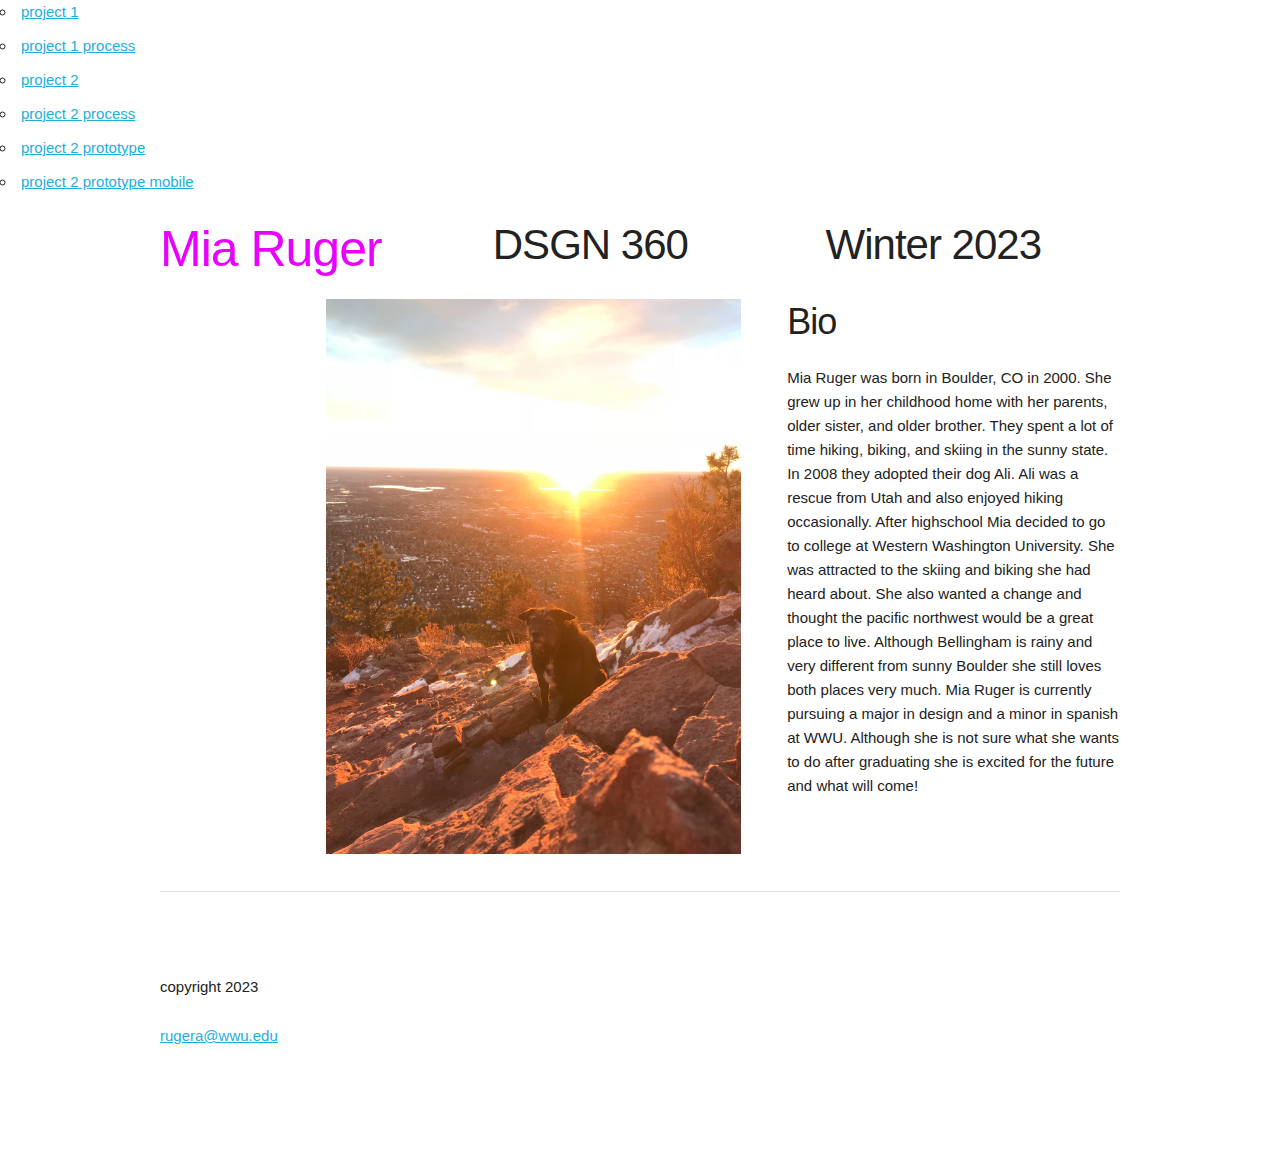
<file: index.html>
<!DOCTYPE html>
<html lang="en">
<head>
    <meta charset="UTF-8">
    <meta http-equiv="X-UA-Compatible" content="IE=edge">
    <meta name="viewport" content="width=device-width, initial-scale=1.0">
    <link href="normalize.css" rel="stylesheet">
    <link href="skeleton.css" rel="stylesheet">
    <link href="styles.css" rel="stylesheet" type="text/css">
    <link rel="preconnect" href="https://fonts.googleapis.com">
    <link rel="preconnect" href="https://fonts.gstatic.com" crossorigin>
    <link href="https://fonts.googleapis.com/css2?family=Luckiest+Guy&display=swap" rel="stylesheet">
</head>

<body>
    <div id="wrapper">
            <header>
                <nav>
                    <ul id="mainNav">
                        <li><a href="https://www.figma.com/proto/cJFvYl3Blu2fLU3STAPGom/WHATCOMTHERAPYDOGS?node-id=1%3A2&scaling=scale-down&page-id=0%3A1&starting-point-node-id=1%3A2&show-proto-sidebar=1">project 1</a></li>
                        <li><a href="project1casestudy.pdf">project 1 process</a></li>
                        <li><a href="https://miaruger.github.io/puddlesthehedgehog/">project 2</a></li>
                        <li><a href="project2 casestudy.pdf">project 2 process</a></li>
                        <li><a href="https://www.figma.com/proto/ZvYBZ6AjgtZ8niF4vgWZTt/DSGN-360-Project-2?node-id=1-3&scaling=scale-down&page-id=0%3A1&starting-point-node-id=1%3A3">project 2 prototype</a></li>
                        <li><a href="https://www.figma.com/proto/XiQ1gPjxaBB16CVXtaCkbG/p2-mobile?node-id=1-2&scaling=scale-down&page-id=0%3A1">project 2 prototype mobile</a></li>
                    <ul>
    </div>
    
        
    <div class="container">
                <div class="row">
                    <div class="four columns mia">
                        <h1>Mia Ruger</h1>
                    </div>
                    <div class="four columns">
                        <h2>DSGN 360</h2>
                    </div>
                    <div class="four columns">
                        <h2>Winter 2023</h2>
                    </div>
                </div>
    </div>          

</header>

 <div class="container">
    <div class="row">
        
                    <div class="two columns">
                        <p></p> 
                        </div>

                        <div class="six columns">       
                            <img id="ali" class="u=full-width" src="images/ali.jpg">
                        </div>

                        <div class="four colummns">
                            <h3>Bio</h3>
                            <p>Mia Ruger was born in Boulder, CO in 2000. She grew up in her childhood home with her parents, older sister, and older brother. They spent a lot of time hiking, biking, and skiing in the sunny state. In 2008 they adopted their dog Ali. Ali was a rescue from Utah and also enjoyed hiking occasionally. After highschool Mia decided to go to college at Western Washington University. She was attracted to the skiing and biking she had heard about. She also wanted a change and thought the pacific northwest would be a great place to live. Although Bellingham is rainy and very different from sunny Boulder she still loves both places very much. Mia Ruger is currently pursuing a major in design and a minor in spanish at WWU. Although she is not sure what she wants to do after graduating she is excited for the future and what will come!</p>
                        </div>
        </div>
    </div>

<div class="container">
    <div class="row">
        <div class="twelve columns"> 
    <hr>
    <br><br>
        </div>
    </div>
</div>
   
    <footer>
        <div class="container">
            <div class="row">
                <div class="six columns"> 
                        <p>copyright 2023</p>
                            <a href="mailto:rugera@wwu.edu">rugera@wwu.edu</a>
                </div>

                <div class="six columns"> 
                    <img id="astro" src="astro.jpeg" alt="astro">
                </div>
            </div>

        </div>
    </footer>
</body>

</html>
</file>
<file: skeleton.css>
/*
* Skeleton V2.0.4
* Copyright 2014, Dave Gamache
* www.getskeleton.com
* Free to use under the MIT license.
* http://www.opensource.org/licenses/mit-license.php
* 12/29/2014
*/


/* Table of contents
––––––––––––––––––––––––––––––––––––––––––––––––––
- Grid
- Base Styles
- Typography
- Links
- Buttons
- Forms
- Lists
- Code
- Tables
- Spacing
- Utilities
- Clearing
- Media Queries
*/


/* Grid
–––––––––––––––––––––––––––––––––––––––––––––––––– */
.container {
  position: relative;
  width: 100%;
  max-width: 960px;
  margin: 0 auto;
  padding: 0 20px;
  box-sizing: border-box; }
.column,
.columns {
  width: 100%;
  float: left;
  box-sizing: border-box; }

/* For devices larger than 400px */
@media (min-width: 400px) {
  .container {
    width: 85%;
    padding: 0; }
}

/* For devices larger than 550px */
@media (min-width: 550px) {
  .container {
    width: 80%; }
  .column,
  .columns {
    margin-left: 4%; }
  .column:first-child,
  .columns:first-child {
    margin-left: 0; }

  .one.column,
  .one.columns                    { width: 4.66666666667%; }
  .two.columns                    { width: 13.3333333333%; }
  .three.columns                  { width: 22%;            }
  .four.columns                   { width: 30.6666666667%; }
  .five.columns                   { width: 39.3333333333%; }
  .six.columns                    { width: 48%;            }
  .seven.columns                  { width: 56.6666666667%; }
  .eight.columns                  { width: 65.3333333333%; }
  .nine.columns                   { width: 74.0%;          }
  .ten.columns                    { width: 82.6666666667%; }
  .eleven.columns                 { width: 91.3333333333%; }
  .twelve.columns                 { width: 100%; margin-left: 0; }

  .one-third.column               { width: 30.6666666667%; }
  .two-thirds.column              { width: 65.3333333333%; }

  .one-half.column                { width: 48%; }

  /* Offsets */
  .offset-by-one.column,
  .offset-by-one.columns          { margin-left: 8.66666666667%; }
  .offset-by-two.column,
  .offset-by-two.columns          { margin-left: 17.3333333333%; }
  .offset-by-three.column,
  .offset-by-three.columns        { margin-left: 26%;            }
  .offset-by-four.column,
  .offset-by-four.columns         { margin-left: 34.6666666667%; }
  .offset-by-five.column,
  .offset-by-five.columns         { margin-left: 43.3333333333%; }
  .offset-by-six.column,
  .offset-by-six.columns          { margin-left: 52%;            }
  .offset-by-seven.column,
  .offset-by-seven.columns        { margin-left: 60.6666666667%; }
  .offset-by-eight.column,
  .offset-by-eight.columns        { margin-left: 69.3333333333%; }
  .offset-by-nine.column,
  .offset-by-nine.columns         { margin-left: 78.0%;          }
  .offset-by-ten.column,
  .offset-by-ten.columns          { margin-left: 86.6666666667%; }
  .offset-by-eleven.column,
  .offset-by-eleven.columns       { margin-left: 95.3333333333%; }

  .offset-by-one-third.column,
  .offset-by-one-third.columns    { margin-left: 34.6666666667%; }
  .offset-by-two-thirds.column,
  .offset-by-two-thirds.columns   { margin-left: 69.3333333333%; }

  .offset-by-one-half.column,
  .offset-by-one-half.columns     { margin-left: 52%; }

}


/* Base Styles
–––––––––––––––––––––––––––––––––––––––––––––––––– */
/* NOTE
html is set to 62.5% so that all the REM measurements throughout Skeleton
are based on 10px sizing. So basically 1.5rem = 15px :) */
html {
  font-size: 62.5%; }
body {
  font-size: 1.5em; /* currently ems cause chrome bug misinterpreting rems on body element */
  line-height: 1.6;
  font-weight: 400;
  font-family: "Raleway", "HelveticaNeue", "Helvetica Neue", Helvetica, Arial, sans-serif;
  color: #222; }


/* Typography
–––––––––––––––––––––––––––––––––––––––––––––––––– */
h1, h2, h3, h4, h5, h6 {
  margin-top: 0;
  margin-bottom: 2rem;
  font-weight: 300; }
h1 { font-size: 4.0rem; line-height: 1.2;  letter-spacing: -.1rem;}
h2 { font-size: 3.6rem; line-height: 1.25; letter-spacing: -.1rem; }
h3 { font-size: 3.0rem; line-height: 1.3;  letter-spacing: -.1rem; }
h4 { font-size: 2.4rem; line-height: 1.35; letter-spacing: -.08rem; }
h5 { font-size: 1.8rem; line-height: 1.5;  letter-spacing: -.05rem; }
h6 { font-size: 1.5rem; line-height: 1.6;  letter-spacing: 0; }

/* Larger than phablet */
@media (min-width: 550px) {
  h1 { font-size: 5.0rem; }
  h2 { font-size: 4.2rem; }
  h3 { font-size: 3.6rem; }
  h4 { font-size: 3.0rem; }
  h5 { font-size: 2.4rem; }
  h6 { font-size: 1.5rem; }
}

p {
  margin-top: 0; }


/* Links
–––––––––––––––––––––––––––––––––––––––––––––––––– */
a {
  color: #1EAEDB; }
a:hover {
  color: #0FA0CE; }


/* Buttons
–––––––––––––––––––––––––––––––––––––––––––––––––– */
.button,
button,
input[type="submit"],
input[type="reset"],
input[type="button"] {
  display: inline-block;
  height: 38px;
  padding: 0 30px;
  color: #555;
  text-align: center;
  font-size: 11px;
  font-weight: 600;
  line-height: 38px;
  letter-spacing: .1rem;
  text-transform: uppercase;
  text-decoration: none;
  white-space: nowrap;
  background-color: transparent;
  border-radius: 4px;
  border: 1px solid #bbb;
  cursor: pointer;
  box-sizing: border-box; }
.button:hover,
button:hover,
input[type="submit"]:hover,
input[type="reset"]:hover,
input[type="button"]:hover,
.button:focus,
button:focus,
input[type="submit"]:focus,
input[type="reset"]:focus,
input[type="button"]:focus {
  color: #333;
  border-color: #888;
  outline: 0; }
.button.button-primary,
button.button-primary,
input[type="submit"].button-primary,
input[type="reset"].button-primary,
input[type="button"].button-primary {
  color: #FFF;
  background-color: #33C3F0;
  border-color: #33C3F0; }
.button.button-primary:hover,
button.button-primary:hover,
input[type="submit"].button-primary:hover,
input[type="reset"].button-primary:hover,
input[type="button"].button-primary:hover,
.button.button-primary:focus,
button.button-primary:focus,
input[type="submit"].button-primary:focus,
input[type="reset"].button-primary:focus,
input[type="button"].button-primary:focus {
  color: #FFF;
  background-color: #1EAEDB;
  border-color: #1EAEDB; }


/* Forms
–––––––––––––––––––––––––––––––––––––––––––––––––– */
input[type="email"],
input[type="number"],
input[type="search"],
input[type="text"],
input[type="tel"],
input[type="url"],
input[type="password"],
textarea,
select {
  height: 38px;
  padding: 6px 10px; /* The 6px vertically centers text on FF, ignored by Webkit */
  background-color: #fff;
  border: 1px solid #D1D1D1;
  border-radius: 4px;
  box-shadow: none;
  box-sizing: border-box; }
/* Removes awkward default styles on some inputs for iOS */
input[type="email"],
input[type="number"],
input[type="search"],
input[type="text"],
input[type="tel"],
input[type="url"],
input[type="password"],
textarea {
  -webkit-appearance: none;
     -moz-appearance: none;
          appearance: none; }
textarea {
  min-height: 65px;
  padding-top: 6px;
  padding-bottom: 6px; }
input[type="email"]:focus,
input[type="number"]:focus,
input[type="search"]:focus,
input[type="text"]:focus,
input[type="tel"]:focus,
input[type="url"]:focus,
input[type="password"]:focus,
textarea:focus,
select:focus {
  border: 1px solid #33C3F0;
  outline: 0; }
label,
legend {
  display: block;
  margin-bottom: .5rem;
  font-weight: 600; }
fieldset {
  padding: 0;
  border-width: 0; }
input[type="checkbox"],
input[type="radio"] {
  display: inline; }
label > .label-body {
  display: inline-block;
  margin-left: .5rem;
  font-weight: normal; }


/* Lists
–––––––––––––––––––––––––––––––––––––––––––––––––– */
ul {
  list-style: circle inside; }
ol {
  list-style: decimal inside; }
ol, ul {
  padding-left: 0;
  margin-top: 0; }
ul ul,
ul ol,
ol ol,
ol ul {
  margin: 1.5rem 0 1.5rem 3rem;
  font-size: 90%; }
li {
  margin-bottom: 1rem; }


/* Code
–––––––––––––––––––––––––––––––––––––––––––––––––– */
code {
  padding: .2rem .5rem;
  margin: 0 .2rem;
  font-size: 90%;
  white-space: nowrap;
  background: #F1F1F1;
  border: 1px solid #E1E1E1;
  border-radius: 4px; }
pre > code {
  display: block;
  padding: 1rem 1.5rem;
  white-space: pre; }


/* Tables
–––––––––––––––––––––––––––––––––––––––––––––––––– */
th,
td {
  padding: 12px 15px;
  text-align: left;
  border-bottom: 1px solid #E1E1E1; }
th:first-child,
td:first-child {
  padding-left: 0; }
th:last-child,
td:last-child {
  padding-right: 0; }


/* Spacing
–––––––––––––––––––––––––––––––––––––––––––––––––– */
button,
.button {
  margin-bottom: 1rem; }
input,
textarea,
select,
fieldset {
  margin-bottom: 1.5rem; }
pre,
blockquote,
dl,
figure,
table,
p,
ul,
ol,
form {
  margin-bottom: 2.5rem; }


/* Utilities
–––––––––––––––––––––––––––––––––––––––––––––––––– */
.u-full-width {
  width: 100%;
  box-sizing: border-box; }
.u-max-full-width {
  max-width: 100%;
  box-sizing: border-box; }
.u-pull-right {
  float: right; }
.u-pull-left {
  float: left; }


/* Misc
–––––––––––––––––––––––––––––––––––––––––––––––––– */
hr {
  margin-top: 3rem;
  margin-bottom: 3.5rem;
  border-width: 0;
  border-top: 1px solid #E1E1E1; }


/* Clearing
–––––––––––––––––––––––––––––––––––––––––––––––––– */

/* Self Clearing Goodness */
.container:after,
.row:after,
.u-cf {
  content: "";
  display: table;
  clear: both; }


/* Media Queries
–––––––––––––––––––––––––––––––––––––––––––––––––– */
/*
Note: The best way to structure the use of media queries is to create the queries
near the relevant code. For example, if you wanted to change the styles for buttons
on small devices, paste the mobile query code up in the buttons section and style it
there.
*/


/* Larger than mobile */
@media (min-width: 400px) {}

/* Larger than phablet (also point when grid becomes active) */
@media (min-width: 550px) {}

/* Larger than tablet */
@media (min-width: 750px) {}

/* Larger than desktop */
@media (min-width: 1000px) {}

/* Larger than Desktop HD */
@media (min-width: 1200px) {}
</file>
<file: styles.css>
#ali{
    width: 90%;
    height: auto;
}

h1{ 
    color: rgb(234, 0, 255); animation-name: mia;
    animation-duration: 10s; 
    transition: color 1s;
}  

h1:hover{
    color: aqua;
}


@keyframes astro {
    0% {right: -300px; opacity: 0;}
    25% {opacity: 1;}
    100% {right: 2000px; opacity: 0;}
    
}

img#astro {
    
    display: block;
    width: 150px;
    height: auto;
    opacity: 0;
    position: relative;
    top: 20px;
    right: -300px;
    animation-name: astro;
    animation-delay: 1s;
    animation-duration: 20s;
    animation-iteration-count: 1;
    
}
</file>
